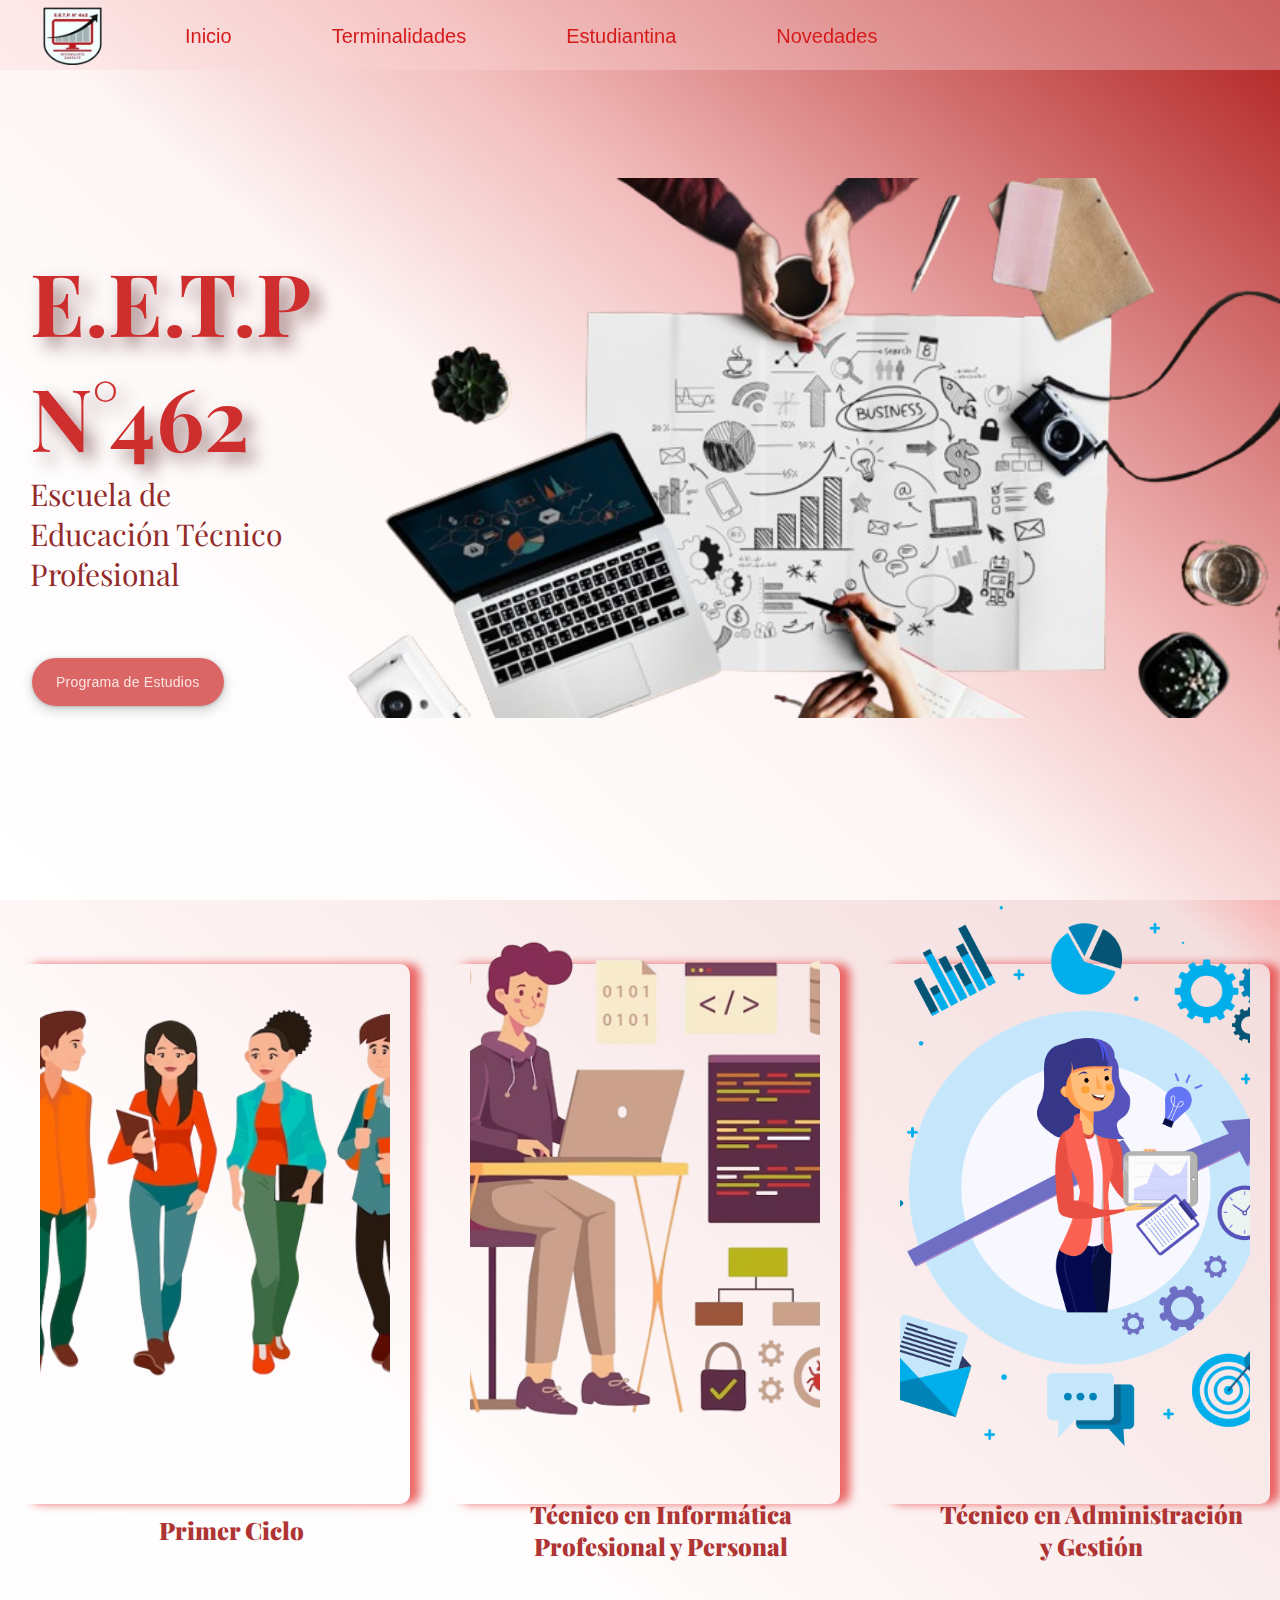
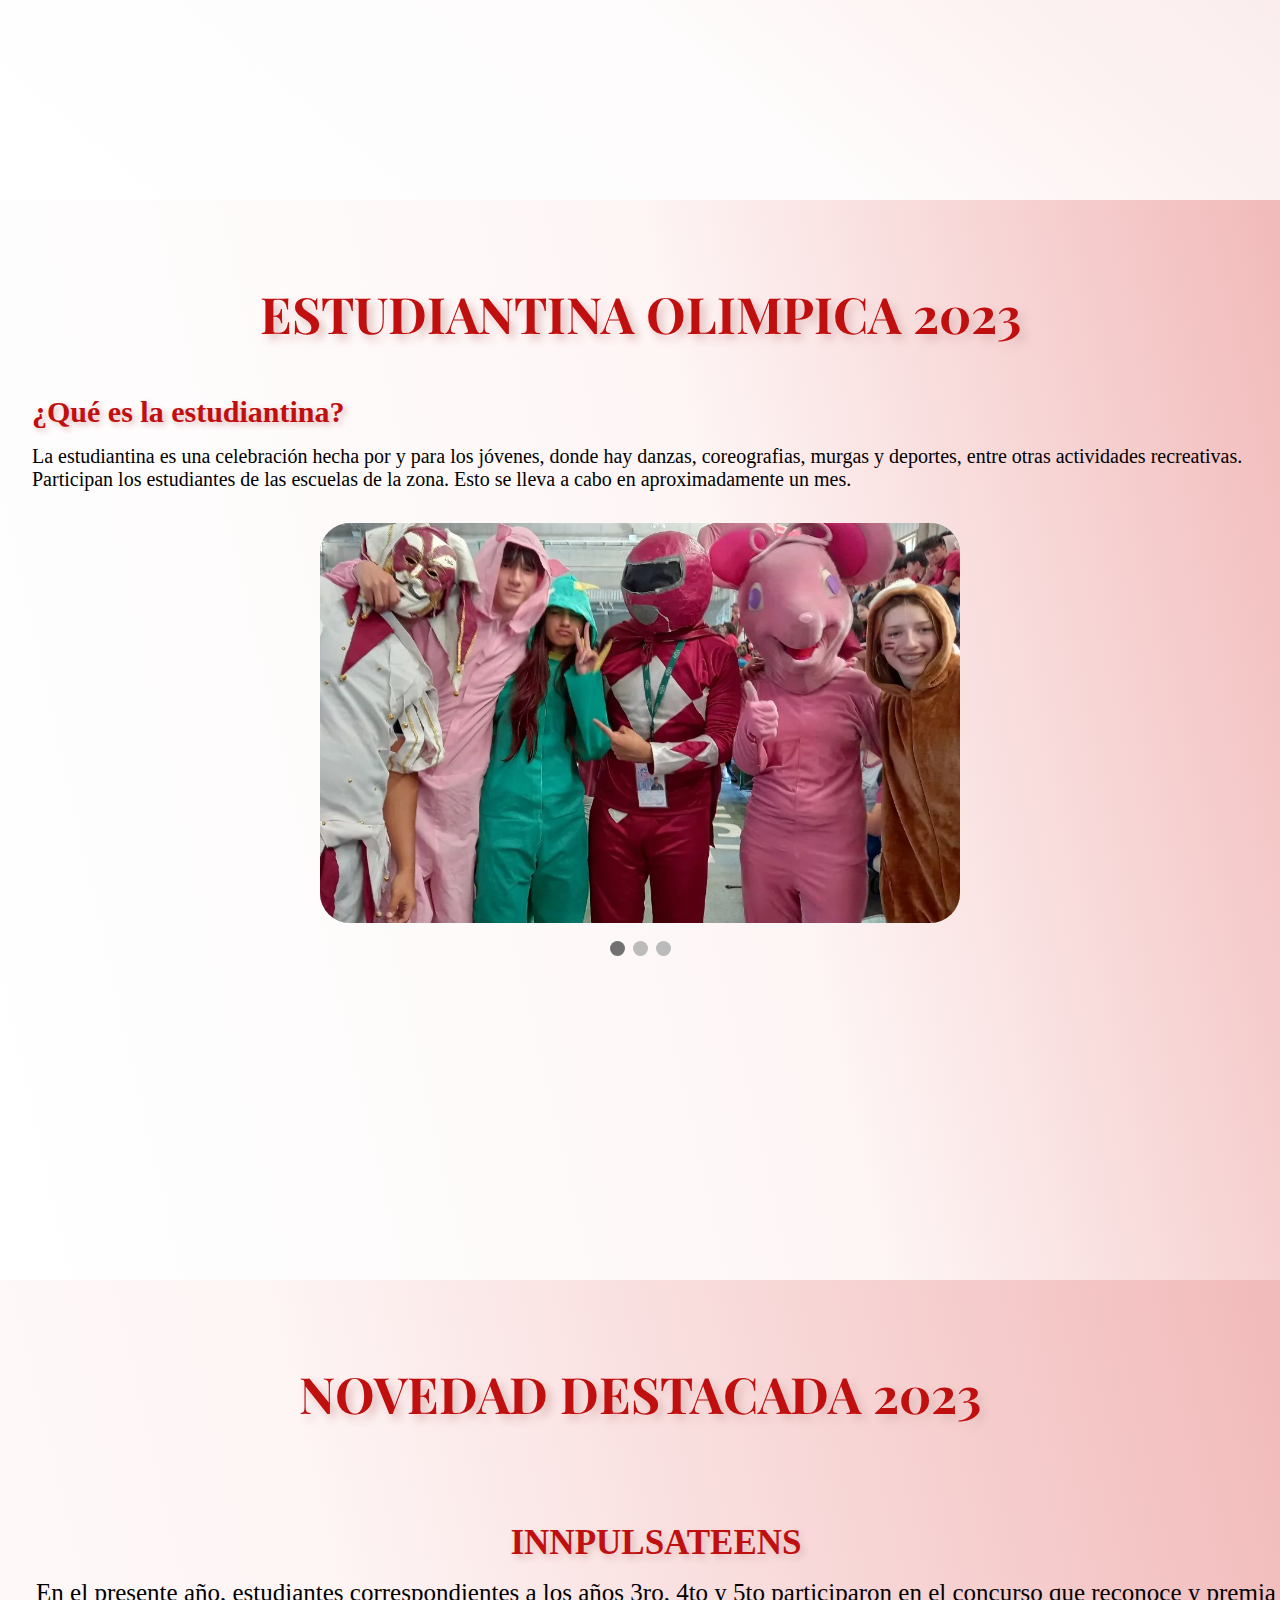
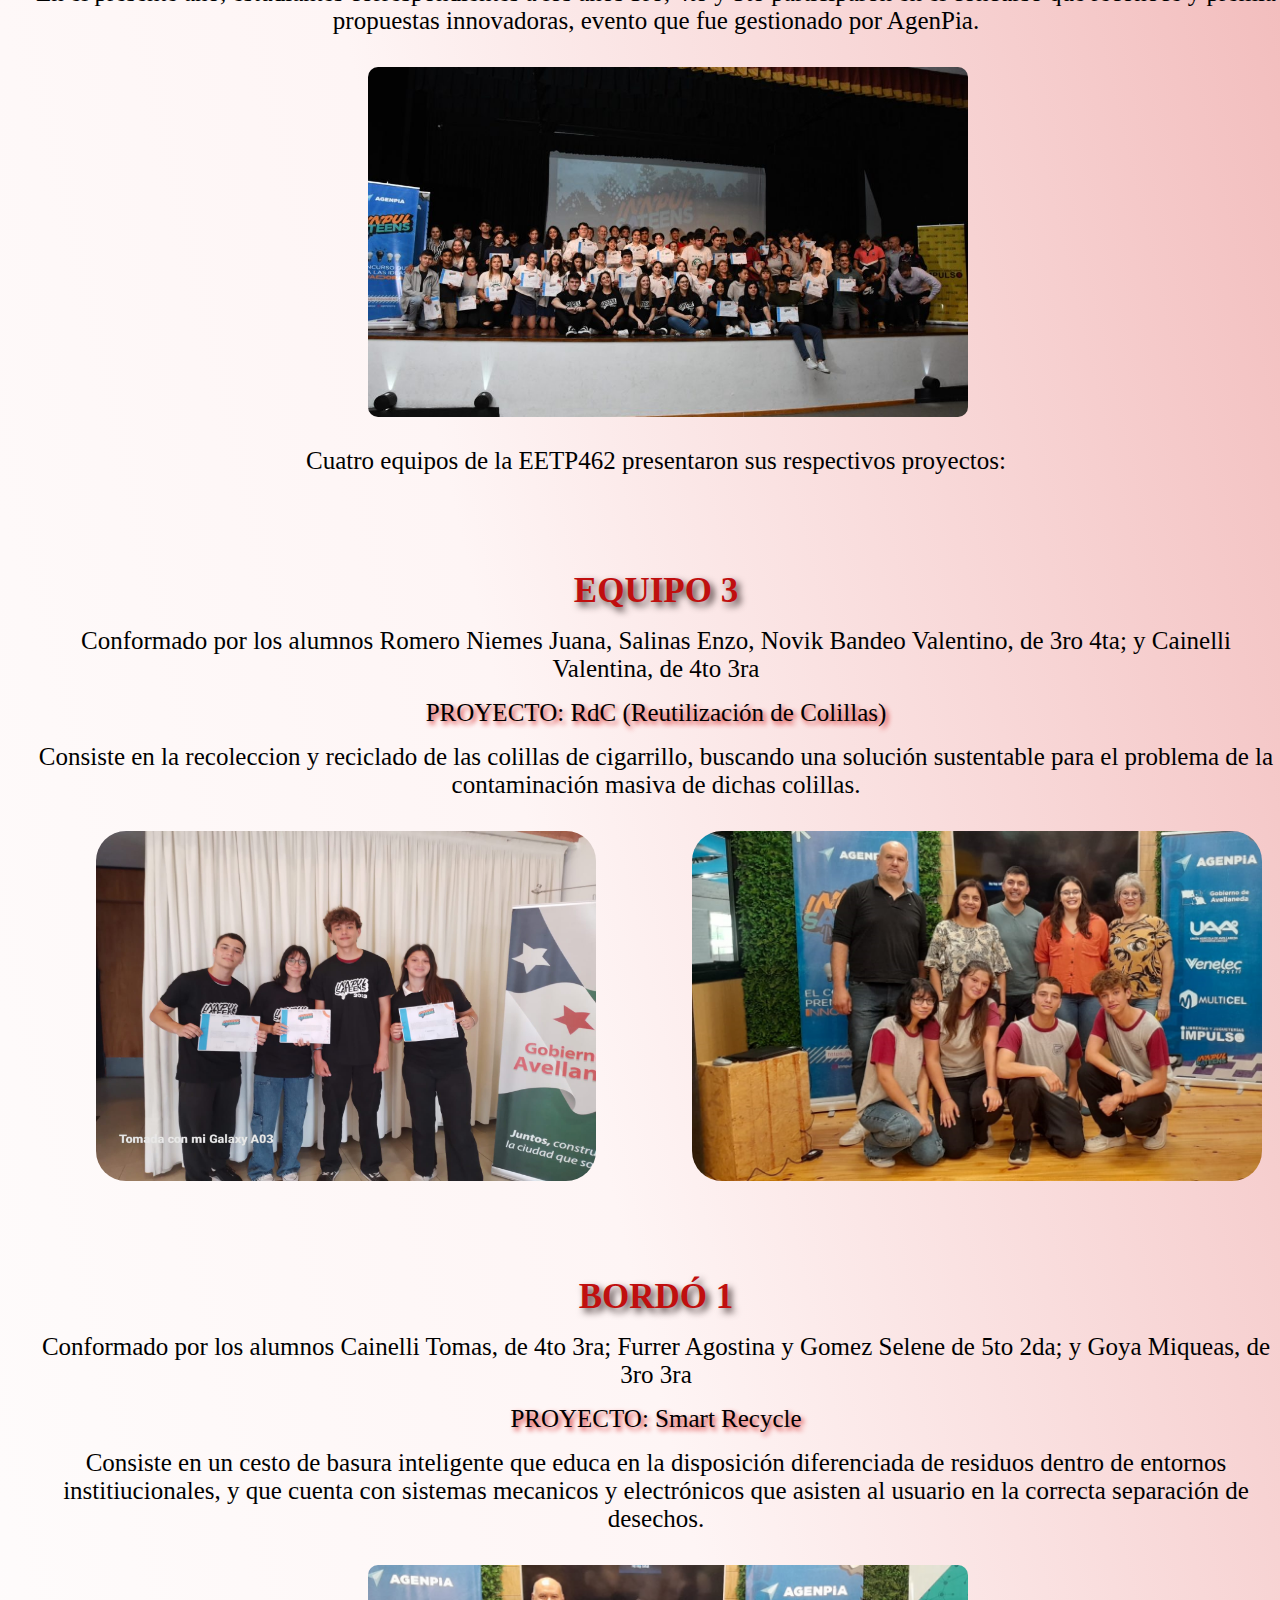
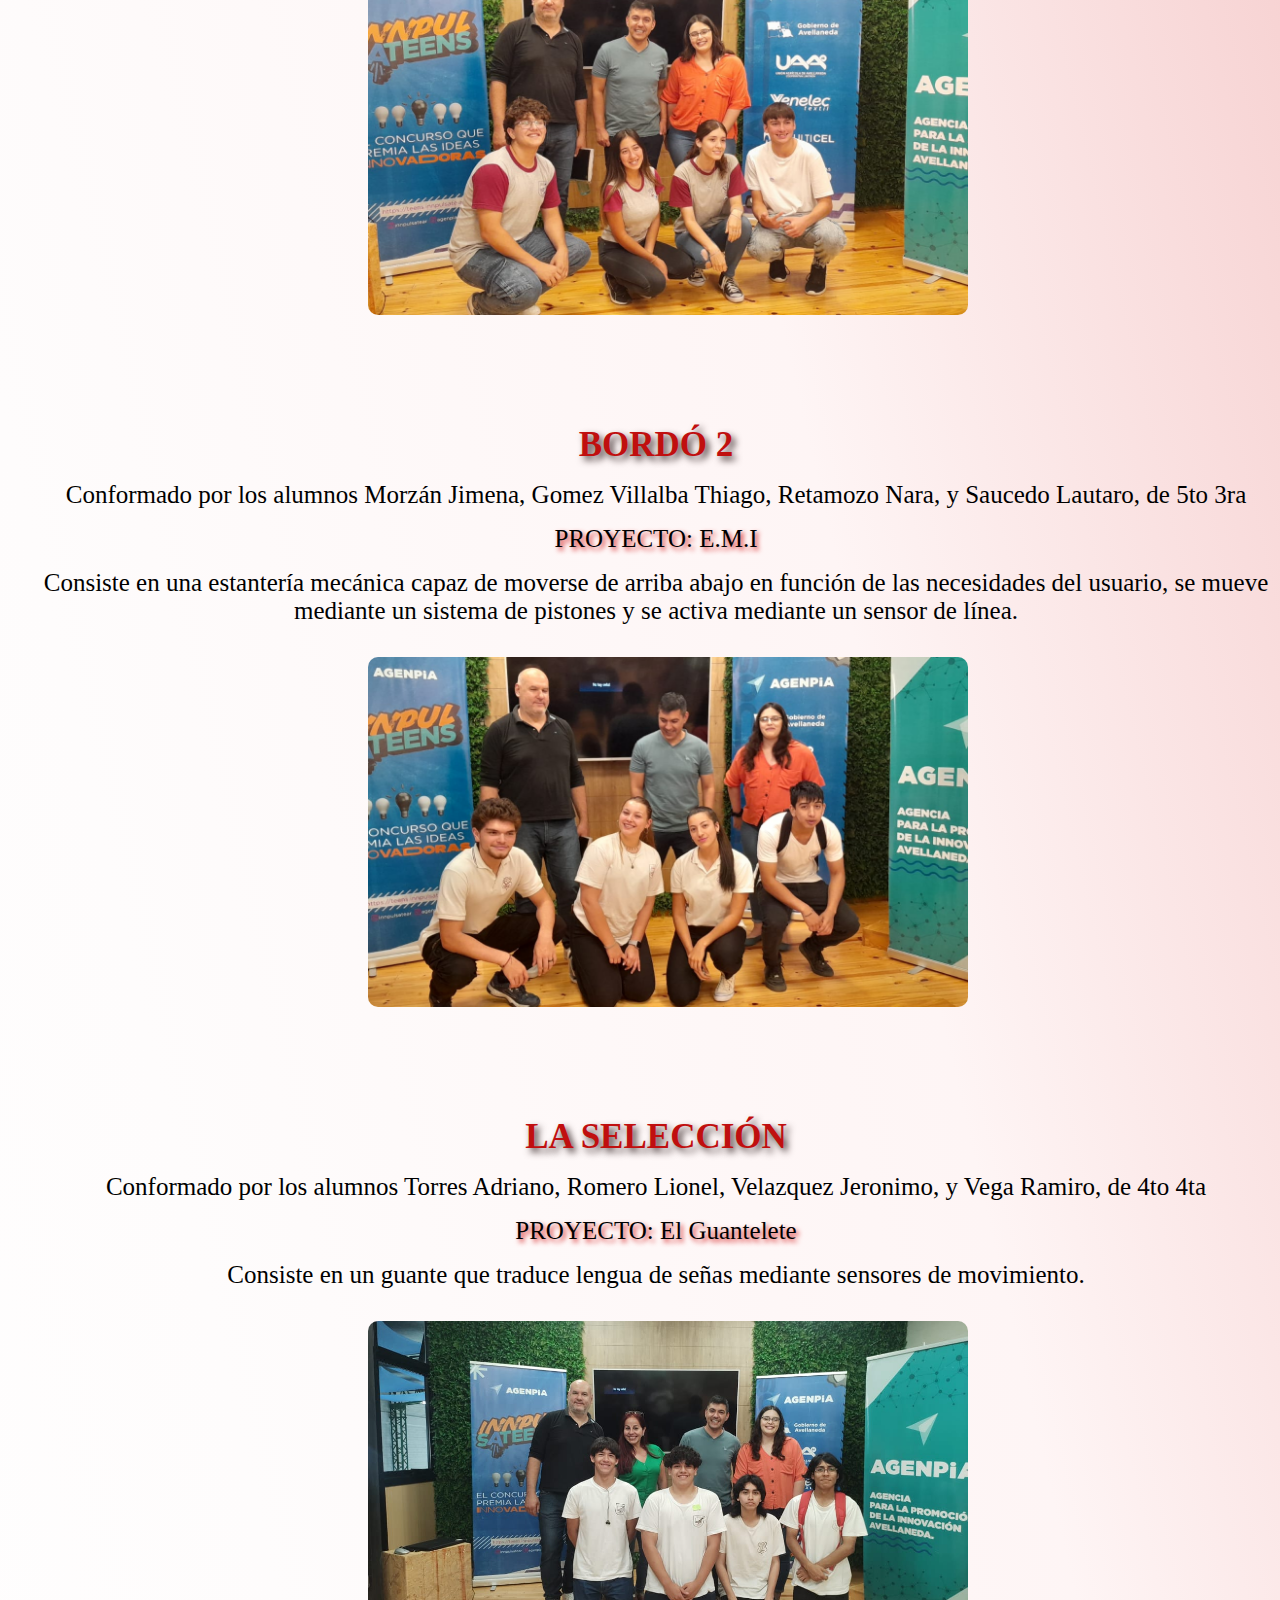
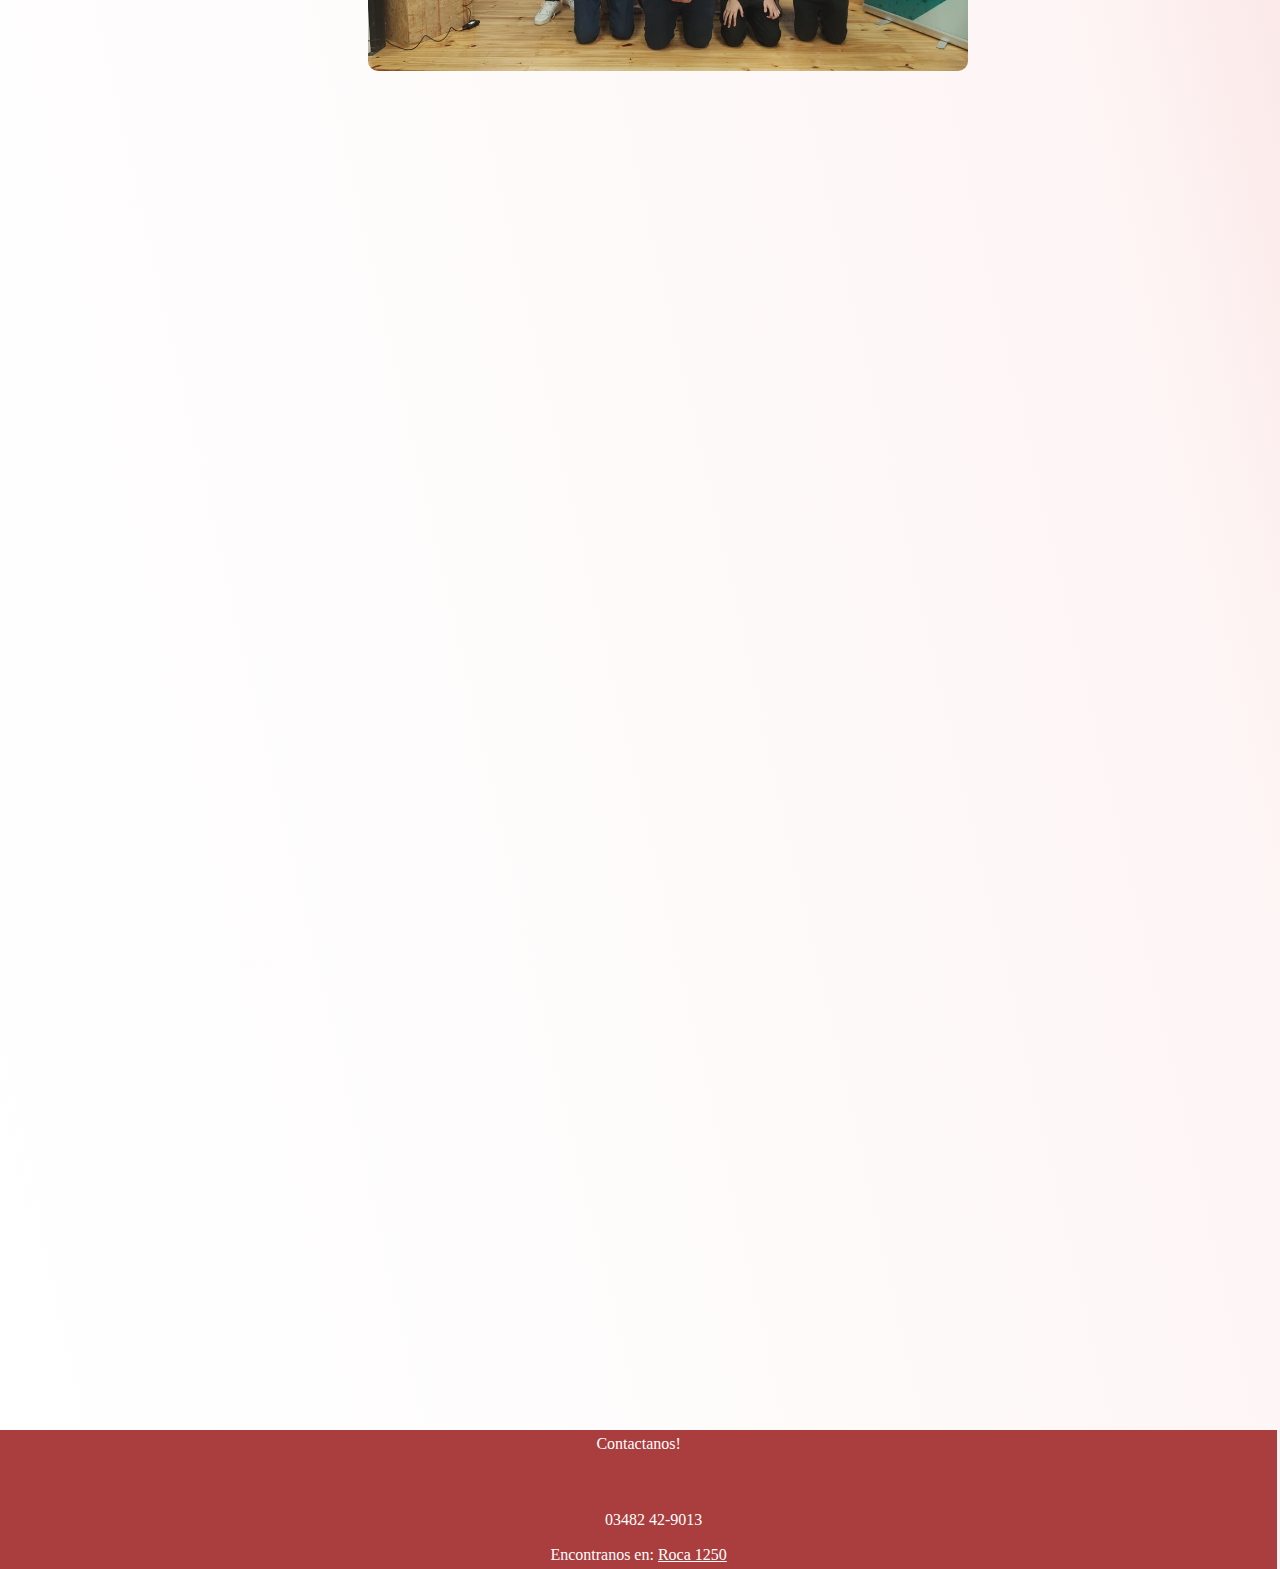
<file: index.html>
<!DOCTYPE html>
<html lang="en">
<head>
    <meta charset="UTF-8">
    <meta name="viewport" content="width=device-width, initial-scale=1.0">
    <title>E.E.T.P N°462</title>
    <link rel="stylesheet" href="webpage.css">
    <link rel="shortcut icon" href="escuela_preview_rev_1-removebg-preview (1).png">
    <link rel="stylesheet" href="https://cdnjs.cloudflare.com/ajax/libs/font-awesome/6.4.2/css/all.min.css" integrity="sha512-z3gLpd7yknf1YoNbCzqRKc4qyor8gaKU1qmn+CShxbuBusANI9QpRohGBreCFkKxLhei6S9CQXFEbbKuqLg0DA==" crossorigin="anonymous" referrerpolicy="no-referrer" />
    <link rel="stylesheet" href="https://cdnjs.cloudflare.com/ajax/libs/font-awesome/6.4.2/css/all.min.css" integrity="sha512-z3gLpd7yknf1YoNbCzqRKc4qyor8gaKU1qmn+CShxbuBusANI9QpRohGBreCFkKxLhei6S9CQXFEbbKuqLg0DA==" crossorigin="anonymous" referrerpolicy="no-referrer" />
    <link rel="stylesheet" href="https://use.fontawesome.com/releases/v5.12.1/css/all.css" crossorigin="anonymous">
  </head>
<body>
    <header>
        <nav class="nav">
            <ul class="ul">
                <img class="imgen" src="logo.png">
            <li class="navitem"><a class="nav-link nav-link-fade-up" href="#sect1">Inicio</a></li>
            <li class="navitem"><a class="nav-link nav-link-fade-up" href="#sect2">Terminalidades</a></li>
            <li class="navitem"><a class="nav-link nav-link-fade-up"  href="#Estudiantina">Estudiantina</a></li>
            <li class="navitem"><a class="nav-link nav-link-fade-up" href="#Novedades">Novedades</a></li>
            </ul>
        </nav>
        <i class="fa-solid fa-bars"></i>
    </header>
    <section id="sect1" class="sect">
      <div class="esc">
        <h1>E.E.T.P N°462</h1>
        <p>Escuela de Educación Técnico Profesional</p>
        <button class="button-17" role="button"onclick="redirigirAPagina()">Programa de Estudios</button>
      </div>
      <div class="imagen">
        <img class="admin" src="banner_administracion-removebg-preview.png" alt="">
      </div>
    </section>
      <section id="sect2" class="sect">
        <div class="cajapadre" id="padre1">
            <div class="caja" id="primerefecto">
                <a href="ciclos.html#primerciclo">
                <img src="grupo-estudiantes-felices-diseno-plano_23-2147911039-removebg-preview.png" alt="bandera">
                </a>
            </div>
            <div class="">
                <h2> <b>Primer Ciclo</b></h2>
            </div>
        </div>
        <div class="cajapadre" id="padre2">
            <div class="caja" id="segundoefecto">
              <a href="ciclos.html#informatica">
             <img src="joven-programador-que-trabaja-computadora-portatil-personaje-dibujos-animados_24797-2123-removebg-preview (1).png" alt="462">
            </a>
            </div>
            <div class="">
                <h2><b>Técnico en Informática Profesional y Personal</b></h2>
            </div>
        </div>
        <div class="cajapadre" id="padre3">
            <div class="caja" id="tercerefecto">
               <a href="ciclos.html#administracionempresa">
                <img src="cabecera-1-administracion.png" alt="escuela">
               </a>
              </div>
            <div class="">
                <h2><b>Técnico en Administración y Gestión</b></h2>
            </div>
        </div>
</section>    
<section id="Estudiantina" class="sect">  
  <h1>ESTUDIANTINA OLIMPICA 2023</h1>
  <h2>¿Qué es la <b>estudiantina?</b></h2>
  <p>La estudiantina es una celebración hecha por y para los jóvenes, donde hay danzas, coreografias, murgas y deportes, entre otras actividades recreativas. Participan los estudiantes de las escuelas de la zona. Esto se lleva a cabo en aproximadamente un mes.</p>
  <div class="slider">
    <img id="img-1" src="sexto.jpg" alt="Image 1"/>
    <img id="img-2" src="sexto2.jpg" alt="Image 2"/>
    <img id="img-3" src="estug.webp" alt="Image 3"/>
  </div>
  <div class="navigation-button">
    <span class="dot active" onclick="changeSlide(0)"></span>
    <span class="dot" onclick="changeSlide(1)"></span>
    <span class="dot" onclick="changeSlide(2)"></span>
  </div>
</section>
<section id="Novedades" class="sect">
<h1>NOVEDAD DESTACADA 2023</h1>
<h2>INNPULSATEENS</h2>
<P>En el presente año, estudiantes correspondientes a los años 3ro, 4to y 5to participaron en el concurso que reconoce y premia propuestas innovadoras, evento que fue gestionado por AgenPia.</P>
<img src="Innpulsateens-1024x682.jpeg" class="inpulsa">
<p>Cuatro equipos de la EETP462 presentaron sus respectivos proyectos:</p>
<h2 class="eq3">EQUIPO 3</h2>
<p>Conformado por los alumnos Romero Niemes Juana, Salinas Enzo, Novik Bandeo Valentino, de 3ro 4ta; y Cainelli Valentina, de 4to 3ra </p>
<p class="rdc">PROYECTO: RdC (Reutilización de Colillas)</p> <p class="rddc">Consiste en la recoleccion y reciclado de las colillas de cigarrillo, buscando una solución sustentable para el problema de la contaminación masiva de dichas colillas.
</p>
<div class="imges3">
<img class="epuipo3" src="WhatsApp Image 2023-11-09 at 10.45.19.jpeg" alt="">
<img src="ep3.jpg" alt="" class="nose">
</div>
<h2 class="eq3">BORDÓ 1</h2>
<p>Conformado por los alumnos Cainelli Tomas, de 4to 3ra; Furrer Agostina y Gomez Selene de 5to 2da; y Goya Miqueas, de 3ro 3ra </p>
<p class="rdc">PROYECTO: Smart Recycle</p> <p class="rddc">Consiste en un cesto de basura inteligente que educa en la disposición diferenciada de residuos dentro de entornos institiucionales, y que cuenta con sistemas mecanicos y electrónicos que asisten al usuario en la correcta separación de desechos.
</p>
<div class="images3">
<img class="inpulsa" src="bordo1.jpeg" alt="">
</div>
<h2 class="eq3">BORDÓ 2</h2>
<p>Conformado por los alumnos Morzán Jimena, Gomez Villalba Thiago, Retamozo Nara, y Saucedo Lautaro, de 5to 3ra </p>
<p class="rdc">PROYECTO: E.M.I </p> <p class="rddc">Consiste en una estantería mecánica capaz de moverse de arriba abajo en función de las necesidades del usuario, se mueve mediante un sistema de pistones y se activa mediante un sensor de línea.
</p>
<div class="images3">
<img class="inpulsa" src="EMI.jpeg" alt="">
</div>
<h2 class="eq3">LA SELECCIÓN</h2>
<p>Conformado por los alumnos Torres Adriano, Romero Lionel, Velazquez Jeronimo, y Vega Ramiro, de 4to 4ta </p>
<p class="rdc">PROYECTO: El Guantelete </p> <p class="rddc">Consiste en un guante que traduce lengua de señas mediante sensores de movimiento.
</p>
<div class="images3">
<img class="inpulsa" src="LA SELEC.jpeg" alt="">
</div>
</section>
<footer>
  <p>Contactanos!</p>

  <div class="contact-info">
    <a href="https://www.instagram.com/eetp462reconquistasantafe/?utm_source=ig_web_button_share_sheet&igshid=OGQ5ZDc2ODk2ZA=="  id="instagramicon" target="_blank">
      <div class="icon icon-instagram"></div>
    </a>
  </div>

  <div class="contact-info">
    <a href="tel:03482429013"  id="phoneicon">
      <div class="icon icon-phone"></div>
    </a>
    <p>03482 42-9013</p>
  </div>

  <p>Encontranos en: <a class="ubi" href="https://maps.app.goo.gl/Ct8Gmnb8EnPCyjzA8" target="_blank"> <u>Roca 1250</u></a></p>
</footer>

<script src="java.js"></script>
</body>
</html>
</file>
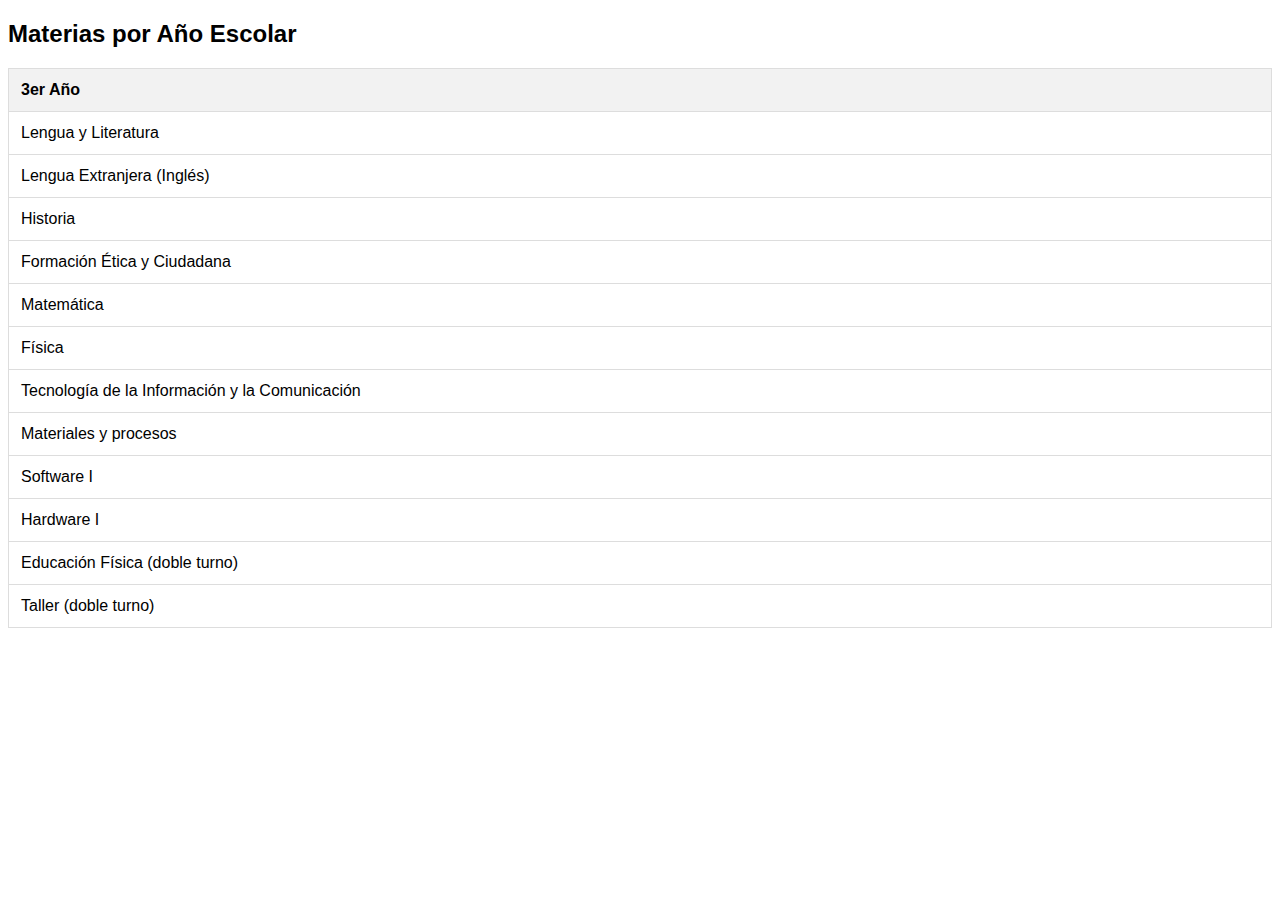
<file: nih.html>
<!DOCTYPE html>
<html lang="en">
<head>
    <meta charset="UTF-8">
    <meta name="viewport" content="width=device-width, initial-scale=1.0">
    <title>Document</title>
    <link rel="stylesheet" href="nih.css">
</head>
<body>
  <h2>Materias por Año Escolar</h2>

  <table>
    <thead>
      <tr>
        <th>3er Año</th>
      </tr>
    </thead>
    <tbody>
      <tr>
        <td>Lengua y Literatura</td>
      </tr>
      <tr>
        <td>Lengua Extranjera (Inglés)</td>
      </tr>
      <tr>
        <td>Historia</td>
      </tr>
      <tr>
        <td>Formación Ética y Ciudadana</td>
      </tr>
      <tr>
        <td>Matemática</td>
      </tr>
      <tr>
        <td>Física</td>
      </tr>
      <tr>
        <td>Tecnología de la Información y la Comunicación</td>
      </tr>
      <tr>
        <td>Materiales y procesos</td>
      </tr>
      <tr>
        <td>Software I</td>
      </tr>
      <tr>
        <td>Hardware I</td>
      </tr>
      <tr>
        <td>Educación Física (doble turno)</td>
      </tr>
      <tr>
        <td>Taller (doble turno)</td>
      </tr>
    </tbody>
  </table>

</body>
</html>
</file>
<file: webpage.css>
@import url('https://fonts.googleapis.com/css2?family=Francois+One&family=Playfair+Display:wght@600&display=swap');
@import url('https://fonts.googleapis.com/css2?family=Oswald:wght@400;500&display=swap');
* {
  margin: 0%;
}
body {
    margin: 0;
    background-size: 100%;
    background-color: rgb(241, 241, 241);
  }
  .sect {
    width: 100%;
    height: 100vh;
    margin: 0px;
  }
  #sect1 {
    position: relative;
    overflow: hidden;
   margin-bottom: 0px;
   position: relative;
   display: grid;
   grid-template-columns: repeat(2, 1fr);
   align-items: center;
   gap: 1rem;
   background: rgb(255,255,255);
  background: linear-gradient(40deg, rgba(255,255,255,1) 0%, rgba(254,252,252,1) 25%, rgba(254,245,245,1) 45%, rgba(242,187,187,1) 63%, rgba(176,29,29,1) 100%);
  }
  h1 {
    font-family: 'Francois One', sans-serif;
    font-family: 'Playfair Display', serif;
    font-weight: bolder;
    color: white;
    lighting-color: rgb(192, 15, 15);
    font-size: calc(6em + 6vw);
    text-shadow: black 0.1em 0.1em 0.2em;
  }
  .admin{
    padding:0px;
    border-radius: 0px;
    height: 60vh;
  }
  #sect1 h1{
    font-size: calc(3em + 3vw);
    color: rgb(207, 46, 46);
    text-shadow: none;
    top:500px;
    margin-left: 30px;
    margin-top:50px;
    text-shadow: rgba(66, 4, 4, 0.493) 0.1em 0.1em 0.2em;
  }
  #sect h1:hover{
    transition: all 2s;
  }
  #sect1 p {
    color:rgb(148, 43, 43);
    font-family: 'Francois One', sans-serif;
    font-family: 'Playfair Display', serif;
    font-weight: lighter;
    font-size: 30px;
    margin-left: 30px;
  }

  h2 {
    margin: 0px;
    padding-top: 3rem;
    padding-left: 2rem;
    
  }
  body::-webkit-scrollbar{
    width: 15px;
  }
  body::-webkit-scrollbar-thumb{
    background-color: rgba(175, 47, 47, 0.856);
    border-radius: 8px;
  }
  body::-webkit-scrollbar-thumb:hover{
    background-color: rgb(150, 43, 43);
  }
  body::-webkit-scrollbar-track-piece{
    background-color: rgba(228, 93, 93, 0.911);
  }
  header {
    background-color: rgba(253, 213, 213, 0.363);
    text-align: center;
    width: 100%;
    position: fixed;
    z-index: 100;
    padding: 0px;
  }
  nav {
    float: left;
  }
  .ul img{
    height: 65px;
    width:65px;
    transition: all 1s;
  }
  .ul img:hover{
    transform: scale(0.9);
  }
  .ul{
    list-style: none;
    overflow: hidden;
    width: 100%;
    display: flex;
  }
  nav ul li {
    float: right;
    font-family: Arial, Helvetica, sans-serif;;
    font-size: 20px;
    padding-top: 5px;
  }
  .ul a {
    float: right;
    display: block; 
    padding: 20px;
    color: #d61b1b;
    text-decoration: none;
    text-align: center;
    margin-left:60px;
    font-size: 20px;
    font-weight: 500;
    border-bottom: 2px solid transparent;
    transition: all .55s ease;
  }
  .ul a:hover {
    color: rgb(133, 32, 32);
    border-bottom: 2px solid rgb(122, 30, 30);
    opacity: 1;
  }
  .dropdown {
    position: relative;
    display: inline-block;
  }

  .dropdown-content {
    display: none;
    position: absolute;
    background-color: #333;
    box-shadow: 0 8px 16px rgba(0,0,0,0.2);
    z-index: 1;
  }

  .dropdown-content a {
    color: white;
    padding: 12px 16px;
    text-decoration: none;
    display: block;
  }

  .dropdown:hover .dropdown-content {
    display: block;
  }

.fa_solid{
  opacity: 0;
  border-bottom: transparent;
}
i{
  visibility: hidden;
  display: none;
  visibility: 0;
}
 #sect2 {
  display: flex;
  flex-wrap: nowrap;
  width: 100%;
  height: 100vh;
  background: rgb(255,255,255);
  background: linear-gradient(40deg, rgba(255,255,255,1) 0%, rgba(254,252,252,1) 37%, rgba(254,245,245,1) 47%, rgba(244,222,222,1) 95%, rgba(249,178,178,1) 100%);
 }

#sect2 .cajapadre {
  color: rgb(175, 52, 52);
  font-family: 'Francois One', sans-serif;
  font-family: 'Playfair Display', serif;
  display:flex;
  flex-direction: column;
  text-align: center;
  padding: 20px;
	border-radius: 10px;
	box-shadow: 10px 0px 10px rgba(228, 47, 47, 0.712);
  margin: 20px;
	width: 350px;
  height: 500px;
  justify-content: center;
  margin-top: 4rem;
}
#sect2 img{
    width:350px;
    height:60vh;
    object-fit:cover;
    border-radius:30px;
}
.cajapadre {
  transition: all 1s;
}
.cajapadre:hover{
  transform: scale(0.8);
}

footer {
  background-color: #aa3d3d;
  color: white;
  padding: 5px;
  text-align: center;
  position:relative;
  width: 99%;
  bottom: 0;
}

.contact-info {
  display: flex;
  flex-wrap: wrap;
  justify-content: center;
  align-items: center;
}

.icon {
  margin-right: 10px;
  width: 20px; /* Ajusta el ancho según tus necesidades */
  height: 20px; /* Ajusta la altura según tus necesidades */
}

.icon-instagram {
  background-image:url("https://cdn-icons-png.flaticon.com/512/1384/1384015.png"); /* Reemplaza 'ruta_de_la_imagen_instagram.png' con la ruta correcta */
  background-size: cover; /* Ajusta según tus necesidades */
  width: 25px; /* Ajusta según tus necesidades */
  height: 25px; /* Ajusta según tus necesidades */
}

.icon-phone {
  background-image: url('https://cdn-icons-png.flaticon.com/512/455/455705.png'); /* Reemplaza 'ruta_de_la_imagen_telefono.png' con la ruta correcta */
  background-size: cover; /* Ajusta según tus necesidades */
  width: 20px; /* Ajusta según tus necesidades */
  height: 20px; /* Ajusta según tus necesidades */
}
#instagramicon{
margin-top: 1rem;
}
#phoneicon{
margin-top: 2rem;
}
.ubi {
  color: white;
  text-decoration: none;
}

html {
  scroll-behavior: smooth;
} 

#Estudiantina{
  height: 120vh;
  width: 100%;
  background: rgb(255,255,255);
  background: linear-gradient(77deg, rgba(255,255,255,1) 0%, rgba(254,252,252,1) 25%, rgba(254,245,245,1) 58%, rgba(242,187,187,1) 99%);
}
#Estudiantina h1{
  padding-top: 5rem;
  text-align: center;
  font-size: 50px;
  color: rgb(192, 15, 15);
  text-shadow: rgb(224, 185, 185) 0.1em 0.1em 0.2em;
  margin-bottom: 0rem;
  padding-bottom: 0;
}
#Estudiantina h2{
  color: rgb(192, 15, 15);
  text-shadow: rgb(224, 185, 185) 0.1em 0.1em 0.2em;
  font-size: 30px;
}
#Estudiantina p{
  margin-left: 2rem;
  margin-top: 1rem;
  font-size: 20px;
}
#Novedades{
  height: 550vh;
  background: rgb(255,255,255);
  background: linear-gradient(77deg, rgba(255,255,255,1) 0%, rgba(254,252,252,1) 25%, rgba(254,245,245,1) 58%, rgba(242,187,187,1) 99%);
}
#Novedades h1{
  padding-top: 5rem;
  text-align: center;
  font-size: 50px;
  color: rgb(192, 15, 15);
  text-shadow: rgb(224, 185, 185) 0.1em 0.1em 0.2em;
}
.slider {
  width: 100%;
  height: 450px;
  position: relative;
}

.slider img {
  width: 50%;
  height: 400px;
  position: absolute;
  top: 2rem;
  left: 20rem;
  object-fit: cover;
  border-radius: 30px;

}

.slider img:first-child {
  z-index: 1;
}

.slider img:nth-child(2) {
  z-index: 0;
}
.navigation-button {
  text-align: center;
  position: relative;
}

.dot {
  cursor: pointer;
  height: 15px;
  width: 15px;
  margin: 0 2px;
  background-color: #bbb;
  border-radius: 50%;
  display: inline-block;
}

.active,
.dot:hover {
  background-color: #717171;
}

#Novedades h2{
  color: rgb(192, 15, 15);
  text-shadow: rgb(224, 185, 185) 0.1em 0.1em 0.2em;
  font-size: 35px;
  text-align: center;
  margin-top: 3rem;
}
#Novedades p{
  margin-left: 2rem;
  margin-top: 1rem;
  font-size: 25px;
  text-align:center;
}
#Novedades img{
  height: 350px;
  width: 500px;
  margin-left: 6rem;
  margin-top: 2rem;
  border-radius: 30px;
  transition: transform 0.5s;
}
#Novedades img:hover{
  transform: scale(0.9);
}
#Novedades .eq3{
  font-size: 35px;
  text-align: center;
  text-shadow: rgb(71, 55, 55) 0.1em 0.1em 0.2em;
}
#Novedades .nose{
  width: max-content;
}
.imges3{
  display: flex;
  flex-direction: row;
}
#Novedades .rdc{
  text-shadow: #d61b1b 0.1em 0.1em 0.2em;
}
#Novedades .rdc .rddc{
  text-align: center;
}
#Novedades .inpulsa{
  margin-left: 23rem;
  margin-bottom: 10px;
  border-radius: 10px;
  width: 600px;
  object-fit: cover;
}

  .button-17 {
  align-items: center;
  appearance: none;
  background-color: #ce3131be;
  border-radius: 24px;
  border-style: none;
  box-shadow: rgba(0, 0, 0, .2) 0 3px 5px -1px,rgba(0, 0, 0, .14) 0 6px 10px 0,rgba(0, 0, 0, .12) 0 1px 18px 0;
  box-sizing: border-box;
  color: #fde2e2;
  cursor: pointer;
  display: inline-flex;
  fill: currentcolor;
  font-family: "Google Sans",Arial,sans-serif;
  font-size: 14px;
  font-weight: 500;
  height: 48px;
  justify-content: center;
  letter-spacing: .25px;
  line-height: normal;
  max-width: 100%;
  overflow: visible;
  padding: 2px 24px;
  position: relative;
  text-align: center;
  text-transform: none;
  transition: box-shadow 280ms cubic-bezier(.4, 0, .2, 1),opacity 15ms linear 30ms,transform 270ms cubic-bezier(0, 0, .2, 1) 0ms;
  user-select: none;
  -webkit-user-select: none;
  touch-action: manipulation;
  width: auto;
  will-change: transform,opacity;
  z-index: 0;
  margin-top: 4rem;
  margin-left: 2rem;
}
.button-17:hover {
  background: #ce3131be;
  color: #ffffff;
}

.button-17:active {
  box-shadow: 0 4px 4px 0 rgb(60 64 67 / 30%), 0 8px 12px 6px rgb(60 64 67 / 15%);
  outline: none;
}

.button-17:focus {
  outline: none;
  border: 2px solid rgb(238, 85, 85);
}

.button-17:not(:disabled) {
  box-shadow: rgba(60, 64, 67, .3) 0 1px 3px 0, rgba(60, 64, 67, .15) 0 4px 8px 3px;
}

.button-17:not(:disabled):hover {
  box-shadow: rgba(60, 64, 67, .3) 0 2px 3px 0, rgba(60, 64, 67, .15) 0 6px 10px 4px;
}

.button-17:not(:disabled):focus {
  box-shadow: rgba(60, 64, 67, .3) 0 1px 3px 0, rgba(60, 64, 67, .15) 0 4px 8px 3px;
}

.button-17:not(:disabled):active {
  box-shadow: rgba(60, 64, 67, .3) 0 4px 4px 0, rgba(60, 64, 67, .15) 0 8px 12px 6px;
}

.button-17:disabled {
  box-shadow: rgba(60, 64, 67, .3) 0 1px 3px 0, rgba(60, 64, 67, .15) 0 4px 8px 3px;
}

@media(max-width:600px){
  .admin{
    width: 20rem;
    margin-left: 2rem;
  }
 .prev, .next,.text {font-size: 11px}
 .ul{
    width: 100%;
    position: absolute;
    top: 50px;
    flex-direction: column;
    text-align: center;
    justify-content: center;
    display: none;
    }
    .ul a{
      color: aliceblue;
      text-align: center;
      justify-content: center;
      margin-right: 100px;
      float: none;
      transition: transform 1s;
    }
    .ul a:hover{
      transform: scale(1.2);
      color: aliceblue;
      border-bottom: transparent;
    }
  .lista {
    display: flex;
    flex-direction: column;
    height: 300px;
    width:auto;
    text-align: center;
    background-color: rgba(146, 19, 19, 0.904);
    margin-left: 30px;
  }
  .fa_solid{
    font-size: 30px;
    position:absolute;
    right: 15px;
    top: 15px;
    float: left;
  }
  i{
    visibility: visible;
    font-size: 2.5rem;
    float: left;
    margin-left: 30px;
  }
  .ul img{
    display: none;
    display: 0;
  }
  #sect2 .cajapadre {
    flex-direction: column;
  }
  .admin {
    padding: 10px; 
    border-radius: 0; 
    height: auto;
  } 
  #sect1 {
	width: 100%;
    position: relative;
    overflow: hidden;
    margin-bottom: 0px;
    position: relative;
    display: grid;
    grid-template-columns: repeat(auto-fit, minmax(250px, 1fr)); 
    align-items: center;
    gap: 1rem;
    background: linear-gradient(40deg, rgba(255, 255, 255, 1) 0%, rgba(254, 252, 252, 1) 25%, rgba(254, 245, 245, 1) 45%, rgba(242, 187, 187, 1) 63%, rgba(176, 29, 29, 1) 100%);
  }
  h1 {
    font-family: 'Francois One', sans-serif;
    font-family: 'Playfair Display', serif;
    font-weight: bolder;
    color: white;
    lighting-color: rgb(192, 15, 15);
    font-size: calc(6em + 6vw);
    text-shadow: black 0.1em 0.1em 0.2em;
  }
  #sect1 h1 {
    font-size: calc(3em + 3vw);
    color: rgb(207, 46, 46);
    text-shadow: none;
    top: 500px;
    margin-left: 30px;
    margin-top: 50px;
    text-shadow: rgba(66, 4, 4, 0.493) 0.1em 0.1em 0.2em;
  }
  #sect1 p {
    color: rgb(148, 43, 43);
    font-family: 'Francois One', sans-serif;
    font-family: 'Playfair Display', serif;
    font-weight: lighter;
    font-size: 20px; 
    margin-left: 30px;
  }
  h2 {
    margin: 0px;
    padding-top: 3rem;
    padding-left: 2rem;
  }
  header {
    background-color: rgba(253, 213, 213, 0.363);
    text-align: center;
    width: 100%;
    position: fixed;
    z-index: 100;
    padding: 0px;
  }
  
  .nav {
    float: left;
  }
  
  .ul img {
    height: 65px;
    width: 65px;
  }
  .footer {
    background-color: #aa3d3d;
    height: 10vh;
  }
  
  #estudiantina,
  #novedades {
    height: auto; 
    background-color: rgba(190, 49, 49, 0.678);
  }
  
  #estudiantina h1,
  #novedades h1 {
    padding-top: 7rem;
    padding-left: 2rem;
    font-size: 30px; 
  }
  #sect2 {
	  width:100%;
    display: flex;
    flex-wrap: wrap;
    width: 100%;
    height: auto;
    background: linear-gradient(40deg, rgba(255, 255, 255, 1) 0%, rgba(254, 252, 252, 1) 37%, rgba(254, 245, 245, 1) 47%, rgba(244, 222, 222, 1) 95%, rgba(249, 178, 178, 1) 100%);
  }
  #sect2 .cajapadre {
    color: rgb(175, 52, 52);
    font-family: 'Francois One', sans-serif;
    font-family: 'Playfair Display', serif;
    display: flex;
    flex-direction: column;
    text-align: center;
    padding: 20px;
    border-radius: 10px;
    box-shadow: 10px 0px 10px rgba(228, 47, 47, 0.712);
    margin: 20px;
    width: 100%; 
    height: auto;
    justify-content: center;
    margin-top: 2rem;
  }
  #sect2 img {
    width: 100%; 
    height: auto;
    object-fit: cover;
    border-radius: 10px;
  }
  .cajapadre {
    transition: all 1s;
  }
  .cajapadre:hover {
    transform: scale(0.8);
  }
  #Estudiantina {
    height: auto;
	  width:100%;
  }

  #Estudiantina h1 {
    font-size: 30px;
    padding-top: 2rem;
  }

  #Estudiantina h2 {
    font-size: 20px;
  }

  #Estudiantina p {
    margin-left: 1rem;
    margin-top: 0.5rem;
    font-size: 16px;
  }

  .slider {
    height: 300px;
  }

  .slider img {
    width: 100%;
    height: 200px;
    top: 1rem;
    left: 0;
    border-radius: 10px;
  }
  #Novedades h2 {
    color: rgb(192, 15, 15);
    text-shadow: rgb(224, 185, 185) 0.1em 0.1em 0.2em;
    font-size: 35px;
    text-align: center;
    margin-top: 3rem;
  }
  
  #Novedades p {
    margin-left: 2rem;
    margin-top: 1rem;
    font-size: 25px;
    text-align: center;
  }
  
  #Novedades img {
    height: 350px;
    width: 100%; /* Cambiado a 100% para adaptarse al ancho del contenedor */
    margin-left: auto;
    margin-right: auto; /* Centrar la imagen */
    margin-top: 2rem;
    border-radius: 30px;
    transition: transform 0.5s;
  }
  
  #Novedades img:hover {
    transform: scale(0.9);
  }
  
  #Novedades .eq3 {
    font-size: 35px;
    text-align: center;
    text-shadow: rgb(71, 55, 55) 0.1em 0.1em 0.2em;
  }
  
  #Novedades .nose {
    width: max-content;
  }
  
  .imges3 {
    display: flex;
    flex-direction: column; /* Cambiado a columna para adaptarse a pantallas más pequeñas */
  }
  
  #Novedades .rdc {
    text-shadow: #d61b1b 0.1em 0.1em 0.2em;
  }
  
  #Novedades .rdc .rddc {
    text-align: center;
  }
  
  #Novedades .inpulsa {
    margin-left: auto;
    margin-right: auto; /* Centrar el elemento */
    margin-bottom: 10px;
    border-radius: 10px;
    width: 90%; /* Cambiado a un porcentaje para adaptarse al ancho del contenedor */
    max-width: 600px; /* Limitar el ancho máximo a 600px */
    object-fit: cover;
  }
  
  @media (max-width: 600px) {
    #Novedades h2 {
      font-size: 25px;
    }
  
    #Novedades p {
      font-size: 20px;
    }
  
    #Novedades img {
      height: 250px;
      width: 100%;
    }
  
    #Novedades .eq3 {
      font-size: 25px;
    }
  
    #Novedades .inpulsa {
      width: 90%;
    }
    footer{
    font-size: 14px;
    position: relative;
    margin-top: 1400px;
    }
#SECT1 H1{
	margin:0px;
	#Novedades{
		width:100%;
	}
	footer{
		margin-top:0px;
	}
  }
}
@media (min-width: 1200px) {
  /* Sección 1 */
  #sect1 {
    display: grid;
    grid-template-columns: repeat(2, 1fr);
    align-items: center;
    gap: 1rem;
    background: linear-gradient(40deg, rgba(255, 255, 255, 1) 0%, rgba(254, 252, 252, 1) 25%, rgba(254, 245, 245, 1) 45%, rgba(242, 187, 187, 1) 63%, rgba(176, 29, 29, 1) 100%);
  }

  #sect1 h1 {
    font-size: calc(3em + 3vw);
    top: 500px;
    margin-left: 30px;
    margin-top: 50px;
  }

  #sect1 p {
    font-size: 30px;
    margin-left: 30px;
  }

  /* Sección 2 */
  #sect2 {
    background: linear-gradient(40deg, rgba(255, 255, 255, 1) 0%, rgba(254, 252, 252, 1) 37%, rgba(254, 245, 245, 1) 47%, rgba(244, 222, 222, 1) 95%, rgba(249, 178, 178, 1) 100%);
  }

  .cajapadre {
    width: 350px;
    height: 500px;
  }

  #sect2 img {
    width: 350px;
    height: 60vh;
    object-fit: cover;
    border-radius: 30px;
  }
}
@media (min-width: 1200px) {
  /* Sección 1 */
  #sect1 {
    display: grid;
    grid-template-columns: repeat(2, 1fr);
    align-items: center;
    gap: 1rem;
    background: linear-gradient(40deg, rgba(255, 255, 255, 1) 0%, rgba(254, 252, 252, 1) 25%, rgba(254, 245, 245, 1) 45%, rgba(242, 187, 187, 1) 63%, rgba(176, 29, 29, 1) 100%);
  }

  #sect1 h1 {
    font-size: calc(3em + 3vw);
    top: 500px;
    margin-left: 30px;
    margin-top: 50px;
  }

  #sect1 p {
    font-size: 30px;
    margin-left: 30px;
  }

  /* Sección 2 */
  #sect2 {
    background: linear-gradient(40deg, rgba(255, 255, 255, 1) 0%, rgba(254, 252, 252, 1) 37%, rgba(254, 245, 245, 1) 47%, rgba(244, 222, 222, 1) 95%, rgba(249, 178, 178, 1) 100%);
  }

  .cajapadre {
    width: 350px;
    height: 500px;
  }

  #sect2 img {
    width: 350px;
    height: 60vh;
    object-fit: cover;
    border-radius: 30px;
  }
}
@media (min-width: 1200px) {
  /* Sección 1 */
  #sect1 {
    display: grid;
    grid-template-columns: repeat(2, 1fr);
    align-items: center;
    gap: 1rem;
    background: linear-gradient(40deg, rgba(255, 255, 255, 1) 0%, rgba(254, 252, 252, 1) 25%, rgba(254, 245, 245, 1) 45%, rgba(242, 187, 187, 1) 63%, rgba(176, 29, 29, 1) 100%);
  }

  #sect1 h1 {
    font-size: calc(3em + 3vw);
    top: 500px;
    margin-left: 30px;
    margin-top: 50px;
  }

  #sect1 p {
    font-size: 30px;
    margin-left: 30px;
  }

  /* Sección 2 */
  #sect2 {
    background: linear-gradient(40deg, rgba(255, 255, 255, 1) 0%, rgba(254, 252, 252, 1) 37%, rgba(254, 245, 245, 1) 47%, rgba(244, 222, 222, 1) 95%, rgba(249, 178, 178, 1) 100%);
  }

  .cajapadre {
    width: 350px;
    height: 500px;
  }

  #sect2 img {
    width: 350px;
    height: 60vh;
    object-fit: cover;
    border-radius: 30px;
  }
}

/* Estilos para pantallas medianas (max-width: 1200px) */
@media (max-width: 1200px) {
  /* Aquí puedes agregar estilos específicos para pantallas medianas si es necesario */
}
 @media (max-width: 600px) {
footer{ margin:10px;
}
.Novedades{
height:250vh;
margin-bottom:0px;
}
.sect{
width:100%;
 }
	 .button-17{
      height: 40px;
      width: 250px;
      margin-left: 6rem;
      margin-top: 1rem;
    }
</file>
<file: nih.css>
body {
  font-family: Arial, sans-serif;
}

table {
  width: 100%;
  border-collapse: collapse;
  margin-top: 20px;
}

th, td {
  border: 1px solid #ddd;
  padding: 12px;
  text-align: left;
}

th {
  background-color: #f2f2f2;
}
</file>
